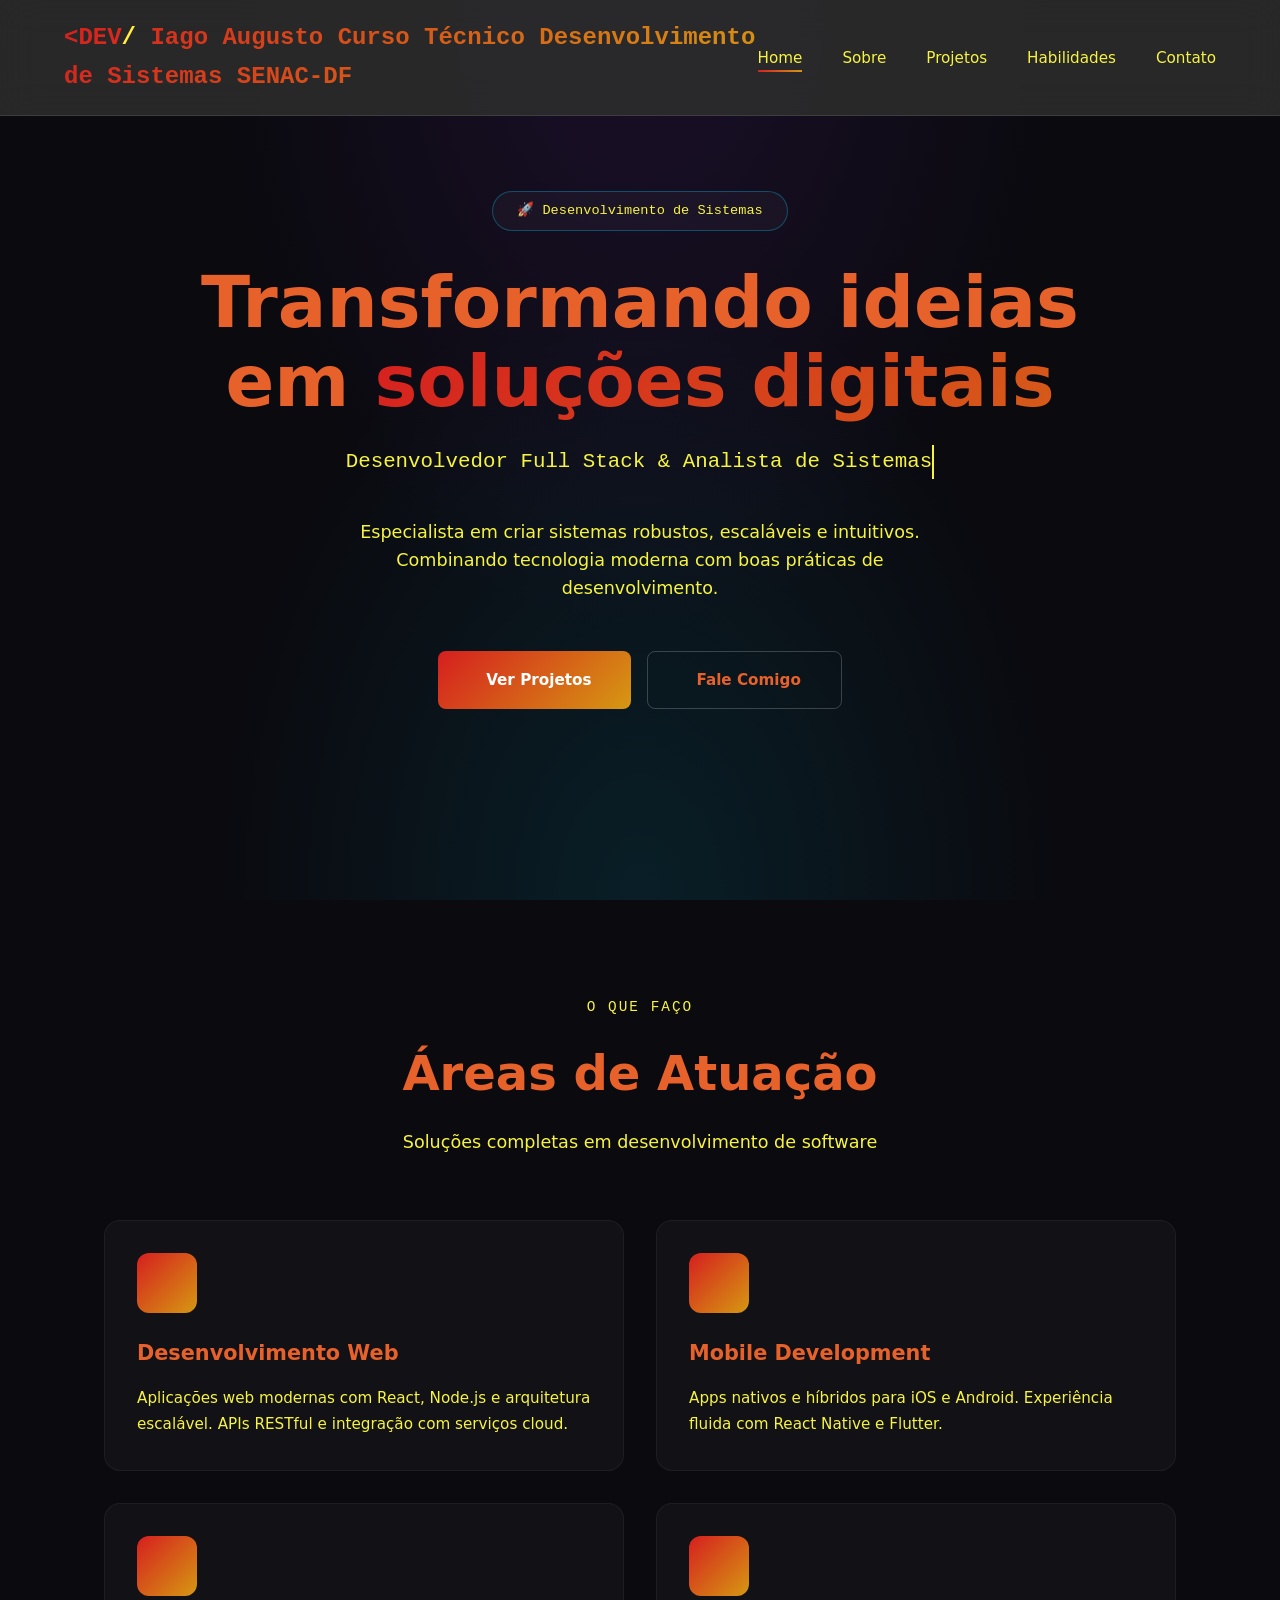
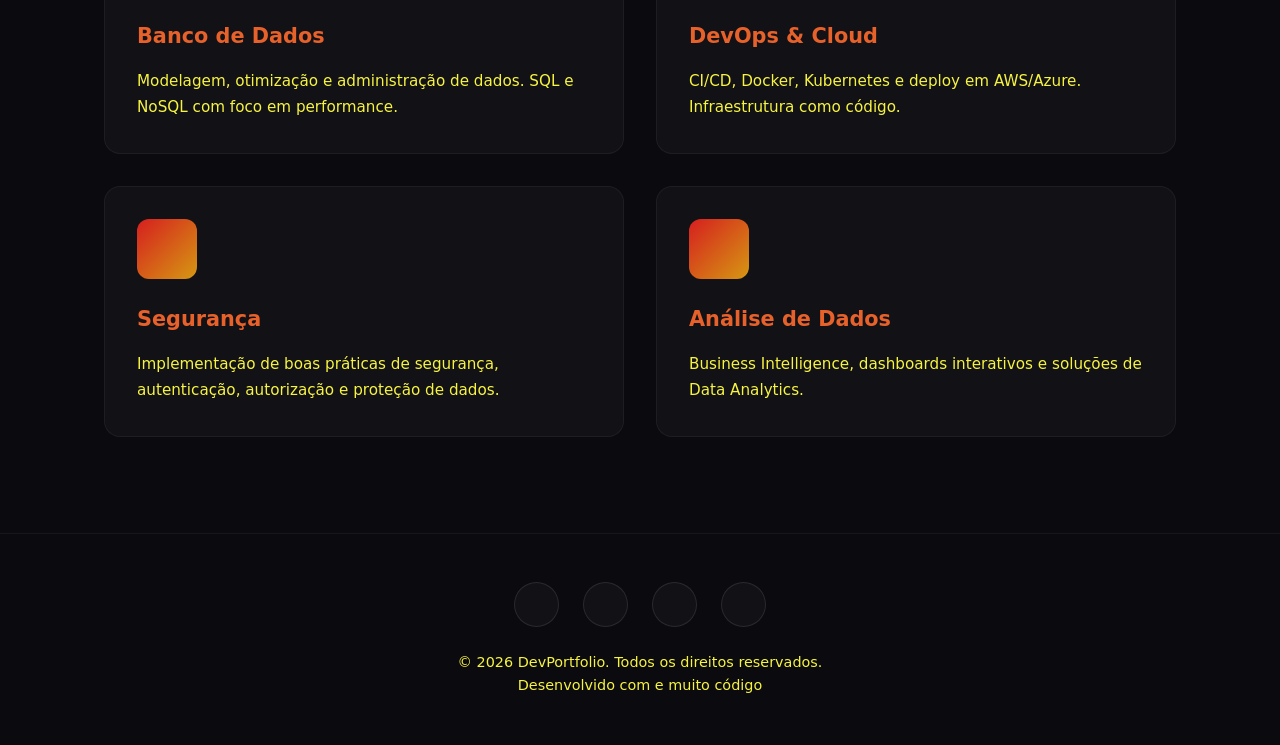
<file: index.html>
<!DOCTYPE html>
<html lang="pt-br">
<head>
    <meta charset="utf-8">
    <title>Iago Augusto - DEV - SITE PESSOAL</title>
    <link rel="stylesheet" href="style.css">
</head>
<body>
    <nav class="navbar">
    <div class="logo">&lt;DEV<span>/</span> Iago Augusto Curso Técnico Desenvolvimento de Sistemas SENAC-DF</div>
    <ul class="nav-links">
            <li><a href='index.html' class='active'>Home</a></li>
            <li><a href='sobre.html'>Sobre</a></li>
            <li><a href='projetos.html'>Projetos</a></li>
            <li><a href='habilidades.html'>Habilidades</a></li>
            <li><a href='contato.html'>Contato</a></li>
    </ul>
</nav>

<section class="hero">
    <div class="hero-content">
<span class="hero-badge">🚀 Desenvolvimento de Sistemas</span>
            <h1>Transformando ideias em <span class="highlight">soluções digitais</span></h1>
            <div class="typing-text">Desenvolvedor Full Stack & Analista de Sistemas</div>
            <p class="hero-description">
                Especialista em criar sistemas robustos, escaláveis e intuitivos. 
                Combinando tecnologia moderna com boas práticas de desenvolvimento.
            </p>
            <div class="cta-buttons">
                <a href="projetos.html" class="btn btn-primary">
                    <i class="fas fa-rocket"></i> Ver Projetos
                </a>
                <a href="contato.html" class="btn btn-secondary">
                    <i class="fas fa-envelope"></i> Fale Comigo
                </a>
            </div>
    </div>
</section>

<section id="servicos">
        <div class="section-header">
            <span class="section-tag">O que faço</span>
            <h2 class="section-title">Áreas de Atuação</h2>
            <p class="section-subtitle">Soluções completas em desenvolvimento de software</p>
        </div>
        
        <div class="cards-grid">
            <div class="card">
                <div class="card-icon">
                    <i class="fas fa-laptop-code"></i>
                </div>
                <h3>Desenvolvimento Web</h3>
                <p>Aplicações web modernas com React, Node.js e arquitetura escalável. APIs RESTful e integração com serviços cloud.</p>
            </div>
            
            <div class="card">
                <div class="card-icon">
                    <i class="fas fa-mobile-alt"></i>
                </div>
                <h3>Mobile Development</h3>
                <p>Apps nativos e híbridos para iOS e Android. Experiência fluida com React Native e Flutter.</p>
            </div>
            
            <div class="card">
                <div class="card-icon">
                    <i class="fas fa-database"></i>
                </div>
                <h3>Banco de Dados</h3>
                <p>Modelagem, otimização e administração de dados. SQL e NoSQL com foco em performance.</p>
            </div>
            
            <div class="card">
                <div class="card-icon">
                    <i class="fas fa-cogs"></i>
                </div>
                <h3>DevOps & Cloud</h3>
                <p>CI/CD, Docker, Kubernetes e deploy em AWS/Azure. Infraestrutura como código.</p>
            </div>
            
            <div class="card">
                <div class="card-icon">
                    <i class="fas fa-shield-alt"></i>
                </div>
                <h3>Segurança</h3>
                <p>Implementação de boas práticas de segurança, autenticação, autorização e proteção de dados.</p>
            </div>
            
            <div class="card">
                <div class="card-icon">
                    <i class="fas fa-chart-line"></i>
                </div>
                <h3>Análise de Dados</h3>
                <p>Business Intelligence, dashboards interativos e soluções de Data Analytics.</p>
            </div>
        </div>
    </section>

    <footer>
        <div class="footer-content">
            <div class="social-links">
                <a href="https://www.linkedin.com" target="_blank" title="LinkedIn">
                    <i class="fab fa-linkedin-in"></i>
                </a>
                <a href="https://www.github.com" target="_blank" title="GitHub">
                    <i class="fab fa-github"></i>
                </a>
                <a href="https://www.twitter.com" target="_blank" title="Twitter">
                    <i class="fab fa-twitter"></i>
                </a>
                <a href="https://www.facebook.com" target="_blank" title="Facebook">
                    <i class="fab fa-facebook-f"></i>
                </a>
            </div>
            <p>&copy; 2026 DevPortfolio. Todos os direitos reservados.</p>
            <p>Desenvolvido com <i class="fas fa-heart" style="color: var(--accent);"></i> e muito código</p>
        </div>
    </footer>
</body>
</html>
</file>
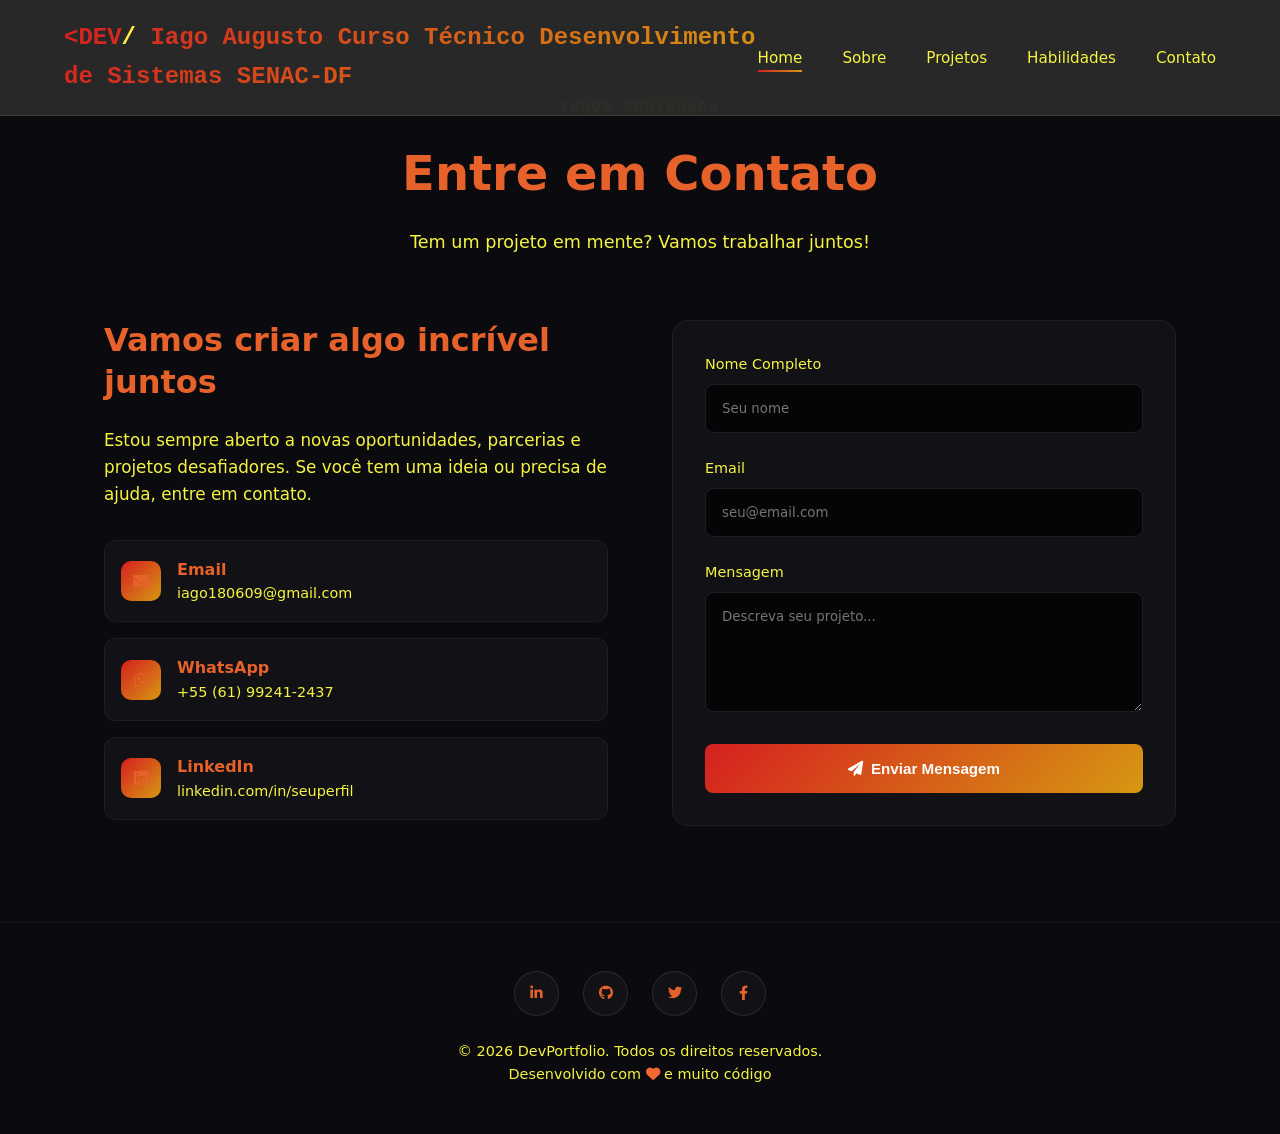
<file: contato.html>
<!DOCTYPE html>
<html lang="pt-br">
<head>
    <meta charset="utf-8">
    <meta name="viewport" content="width=device-width, initial-scale=1.0">
    <title>DEV - Contato - Iago Augusto</title>
    <link rel="stylesheet" href="https://cdnjs.cloudflare.com/ajax/libs/font-awesome/6.0.0/css/all.min.css">
    <link rel="stylesheet" href="style.css">
</head>
<body>
    <nav class="navbar">
         <div class="logo">&lt;DEV<span>/</span> Iago Augusto Curso Técnico Desenvolvimento de Sistemas SENAC-DF</div>
        <ul class="nav-links">
            <li><a href='index.html' class='active'>Home</a></li>
            <li><a href='sobre.html'>Sobre</a></li>
            <li><a href='projetos.html'>Projetos</a></li>
            <li><a href='habilidades.html'>Habilidades</a></li>
            <li><a href='contato.html'>Contato</a></li>
        </ul>
    </nav>

    <section id="contato">
        <div class="section-header">
            <span class="section-tag">VAMOS CONVERSAR</span>
            <h2 class="section-title">Entre em Contato</h2>
            <p class="section-subtitle">Tem um projeto em mente? Vamos trabalhar juntos!</p>
        </div>

        <div class="contact-container">
            
            <div class="contact-info">
                <div class="about-text">
                    <h2>Vamos criar algo incrível juntos</h2>
                    <p>
                        Estou sempre aberto a novas oportunidades, parcerias e projetos
                        desafiadores. Se você tem uma ideia ou precisa de ajuda, entre em contato.
                    </p>
                </div>

                <div class="contact-links">
                    <a href="mailto:iago180609@gmail.com" class="contact-link">
                        <i class="fas fa-envelope"></i>
                        <div>
                            <strong>Email</strong>
                            <div style="color: var(--gray); font-size: 0.9rem;">iago180609@gmail.com</div>
                        </div>
                    </a>
                    
                    <a href="#" class="contact-link">
                        <i class="fab fa-whatsapp"></i>
                        <div>
                            <strong>WhatsApp</strong>
                            <div style="color: var(--gray); font-size: 0.9rem;">+55 (61) 99241-2437</div>
                        </div>
                    </a>

                    <a href="#" class="contact-link">
                        <i class="fab fa-linkedin"></i>
                        <div>
                            <strong>LinkedIn</strong>
                            <div style="color: var(--gray); font-size: 0.9rem;">linkedin.com/in/seuperfil</div>
                        </div>
                    </a>
                </div>
            </div>

            <form class="contact-form" onsubmit="event.preventDefault(); alert('Mensagem enviada!');">
                <div class="form-group">
                    <label for="nome">Nome Completo</label>
                    <input type="text" id="nome" name="nome" placeholder="Seu nome" required>
                </div>
                
                <div class="form-group">
                    <label for="email">Email</label>
                    <input type="email" id="email" name="email" placeholder="seu@email.com" required>
                </div>
                
                <div class="form-group">
                    <label for="mensagem">Mensagem</label>
                    <textarea id="mensagem" name="mensagem" placeholder="Descreva seu projeto..." required></textarea>
                </div>
                
                <button type="submit" class="btn btn-primary">
                    <i class="fas fa-paper-plane"></i> Enviar Mensagem
                </button>
            </form>
        </div>
    </section>

 
    <!-- Footer -->
    <footer>
        <div class="footer-content">
            <div class="social-links">
                <a href="https://www.linkedin.com" target="_blank" title="LinkedIn">
                    <i class="fab fa-linkedin-in"></i>
                </a>
                <a href="https://www.github.com" target="_blank" title="GitHub">
                    <i class="fab fa-github"></i>
                </a>
                <a href="https://www.twitter.com" target="_blank" title="Twitter">
                    <i class="fab fa-twitter"></i>
                </a>
                <a href="https://www.facebook.com" target="_blank" title="Facebook">
                    <i class="fab fa-facebook-f"></i>
                </a>
            </div>
            <p>&copy; 2026 DevPortfolio. Todos os direitos reservados.</p>
            <p>Desenvolvido com <i class="fas fa-heart" style="color: var(--accent);"></i> e muito código</p>
        </div>
    </footer>
</body>
</html>
</file>
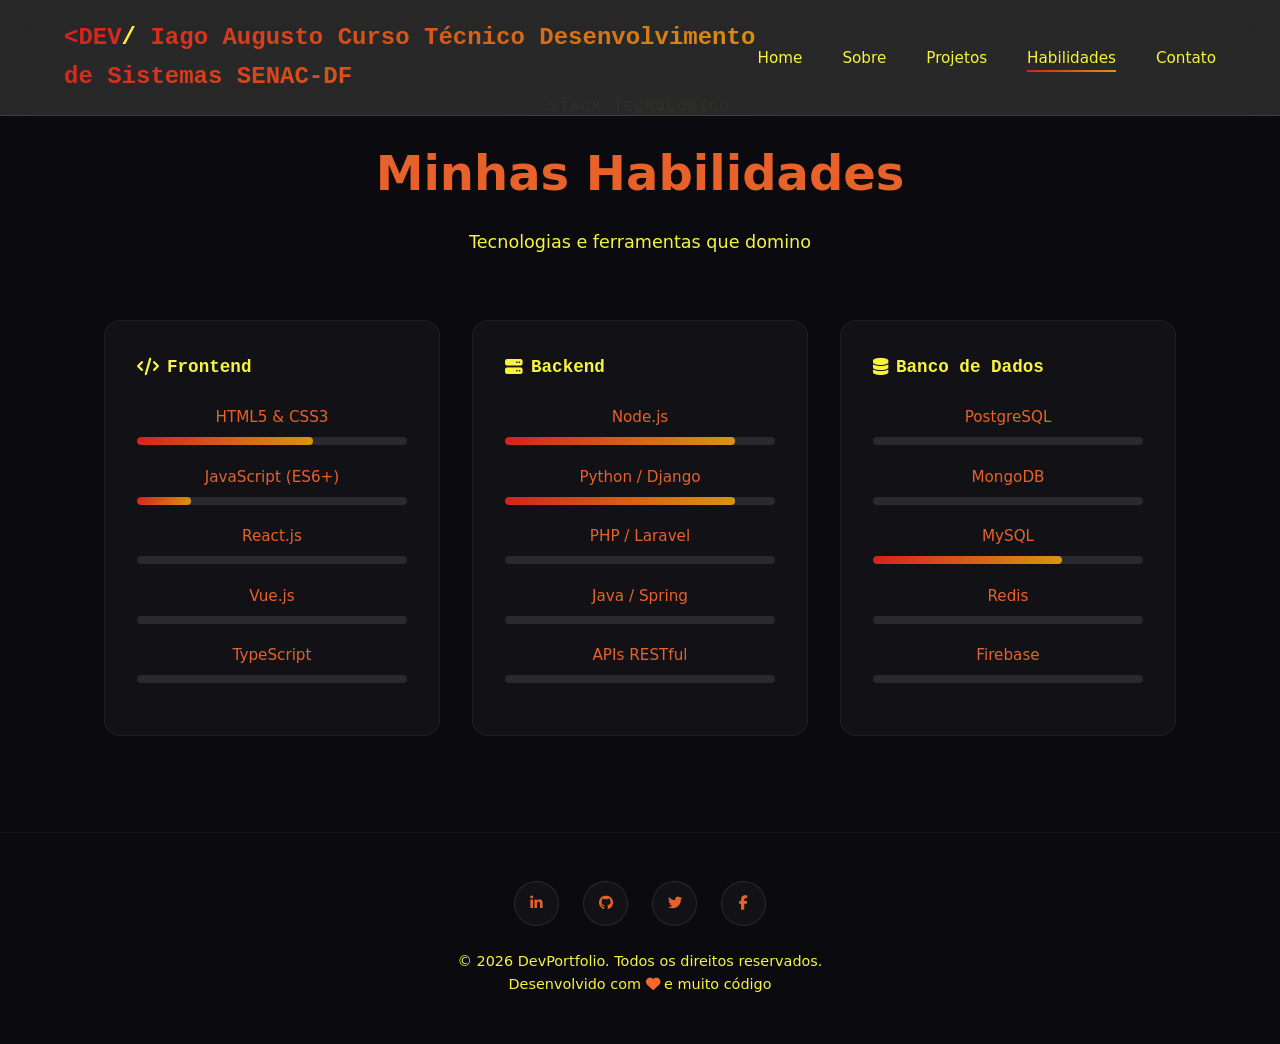
<file: habilidades.html>
<html lang="pt-br">
<head>
<meta charset="UTF-8">
<title>DEV - Habilidades - Iago Augusto</title>
<link rel="stylesheet" href="style.css">
<link rel="stylesheet" href="https://cdnjs.cloudflare.com/ajax/libs/font-awesome/6.4.0/css/all.min.css">
</head>
<body>

    <nav class="navbar">
         <div class="logo">&lt;DEV<span>/</span> Iago Augusto Curso Técnico Desenvolvimento de Sistemas SENAC-DF</div>
        <ul class="nav-links">
            <li><a href="index.html">Home</a></li>
            <li><a href="sobre.html">Sobre</a></li>
            <li><a href="projetos.html">Projetos</a></li>
            <li><a href="habilidades.html" class="active">Habilidades</a></li>
            <li><a href="contato.html">Contato</a></li>
        </ul>
    </nav>

    <section id="habilidades">
        <div class="section-header">
            <span class="section-tag">STACK TECNOLÓGICO</span>
            <h2 class="section-title">Minhas Habilidades</h2>
            <p class="section-subtitle">Tecnologias e ferramentas que domino</p>
        </div>

        <div class="skills-grid"> 
            <div class="skill-card">
                <h3><i class="fas fa-code"></i> Frontend</h3>
                <div class="skill-item">
                    <span class="skill-name">HTML5 & CSS3</span>
                    <div class="progress-bar">
                        <div class="progress" style="width: 65%"></div>
                    </div>
                </div>
                <div class="skill-item">
                    <span class="skill-name">JavaScript (ES6+)</span>
                    <div class="progress-bar">
                        <div class="progress" style="width: 20%"></div>
                    </div>
                </div>
                <div class="skill-item">
                    <span class="skill-name">React.js</span>
                    <div class="progress-bar">
                        <div class="progress" style="width: 0%"></div>
                    </div>
                </div>
                <div class="skill-item">
                    <span class="skill-name">Vue.js</span>
                    <div class="progress-bar">
                        <div class="progress" style="width: 0%"></div>
                    </div>
                </div>
                <div class="skill-item">
                    <span class="skill-name">TypeScript</span>
                    <div class="progress-bar">
                        <div class="progress" style="width: 0%"></div>
                    </div>
                </div>
            </div>

            <div class="skill-card">
                <h3><i class="fas fa-server"></i> Backend</h3>
                <div class="skill-item">
                    <span class="skill-name">Node.js</span>
                    <div class="progress-bar">
                        <div class="progress" style="width: 85%"></div>
                    </div>
                </div>
                <div class="skill-item">
                    <span class="skill-name">Python / Django</span>
                    <div class="progress-bar">
                        <div class="progress" style="width: 85%"></div>
                    </div>
                </div>
                <div class="skill-item">
                    <span class="skill-name">PHP / Laravel</span>
                    <div class="progress-bar">
                        <div class="progress" style="width: 0%"></div>
                    </div>
                </div>
                <div class="skill-item">
                    <span class="skill-name">Java / Spring</span>
                    <div class="progress-bar">
                        <div class="progress" style="width: 0%"></div>
                    </div>
                </div>
                <div class="skill-item">
                    <span class="skill-name">APIs RESTful</span>
                    <div class="progress-bar">
                        <div class="progress" style="width: 0%"></div>
                    </div>
                </div>
            </div>

            <div class="skill-card">
                <h3><i class="fas fa-database"></i> Banco de Dados</h3>
                <div class="skill-item">
                    <span class="skill-name">PostgreSQL</span>
                    <div class="progress-bar">
                        <div class="progress" style="width: 0%"></div>
                    </div>
                </div>
                <div class="skill-item">
                    <span class="skill-name">MongoDB</span>
                    <div class="progress-bar">
                        <div class="progress" style="width: 0%"></div>
                    </div>
                </div>
                <div class="skill-item">
                    <span class="skill-name">MySQL</span>
                    <div class="progress-bar">
                        <div class="progress" style="width: 70%"></div>
                    </div>
                </div>
                <div class="skill-item">
                    <span class="skill-name">Redis</span>
                    <div class="progress-bar">
                        <div class="progress" style="width: 0%"></div>
                    </div>
                </div>
                <div class="skill-item">
                    <span class="skill-name">Firebase</span>
                    <div class="progress-bar">
                        <div class="progress" style="width: 0%"></div>
                    </div>
                </div>
            </div>
        </div>
    </section>

    <!-- Footer -->
    <footer>
        <div class="footer-content">
            <div class="social-links">
                <a href="https://www.linkedin.com" target="_blank" title="LinkedIn">
                    <i class="fab fa-linkedin-in"></i>
                </a>
                <a href="https://www.github.com" target="_blank" title="GitHub">
                    <i class="fab fa-github"></i>
                </a>
                <a href="https://www.twitter.com" target="_blank" title="Twitter">
                    <i class="fab fa-twitter"></i>
                </a>
                <a href="https://www.facebook.com" target="_blank" title="Facebook">
                    <i class="fab fa-facebook-f"></i>
                </a>
            </div>
            <p>&copy; 2026 DevPortfolio. Todos os direitos reservados.</p>
            <p>Desenvolvido com <i class="fas fa-heart" style="color: var(--accent);"></i> e muito código</p>
        </div>
    </footer>
</body>
</html>
</file>
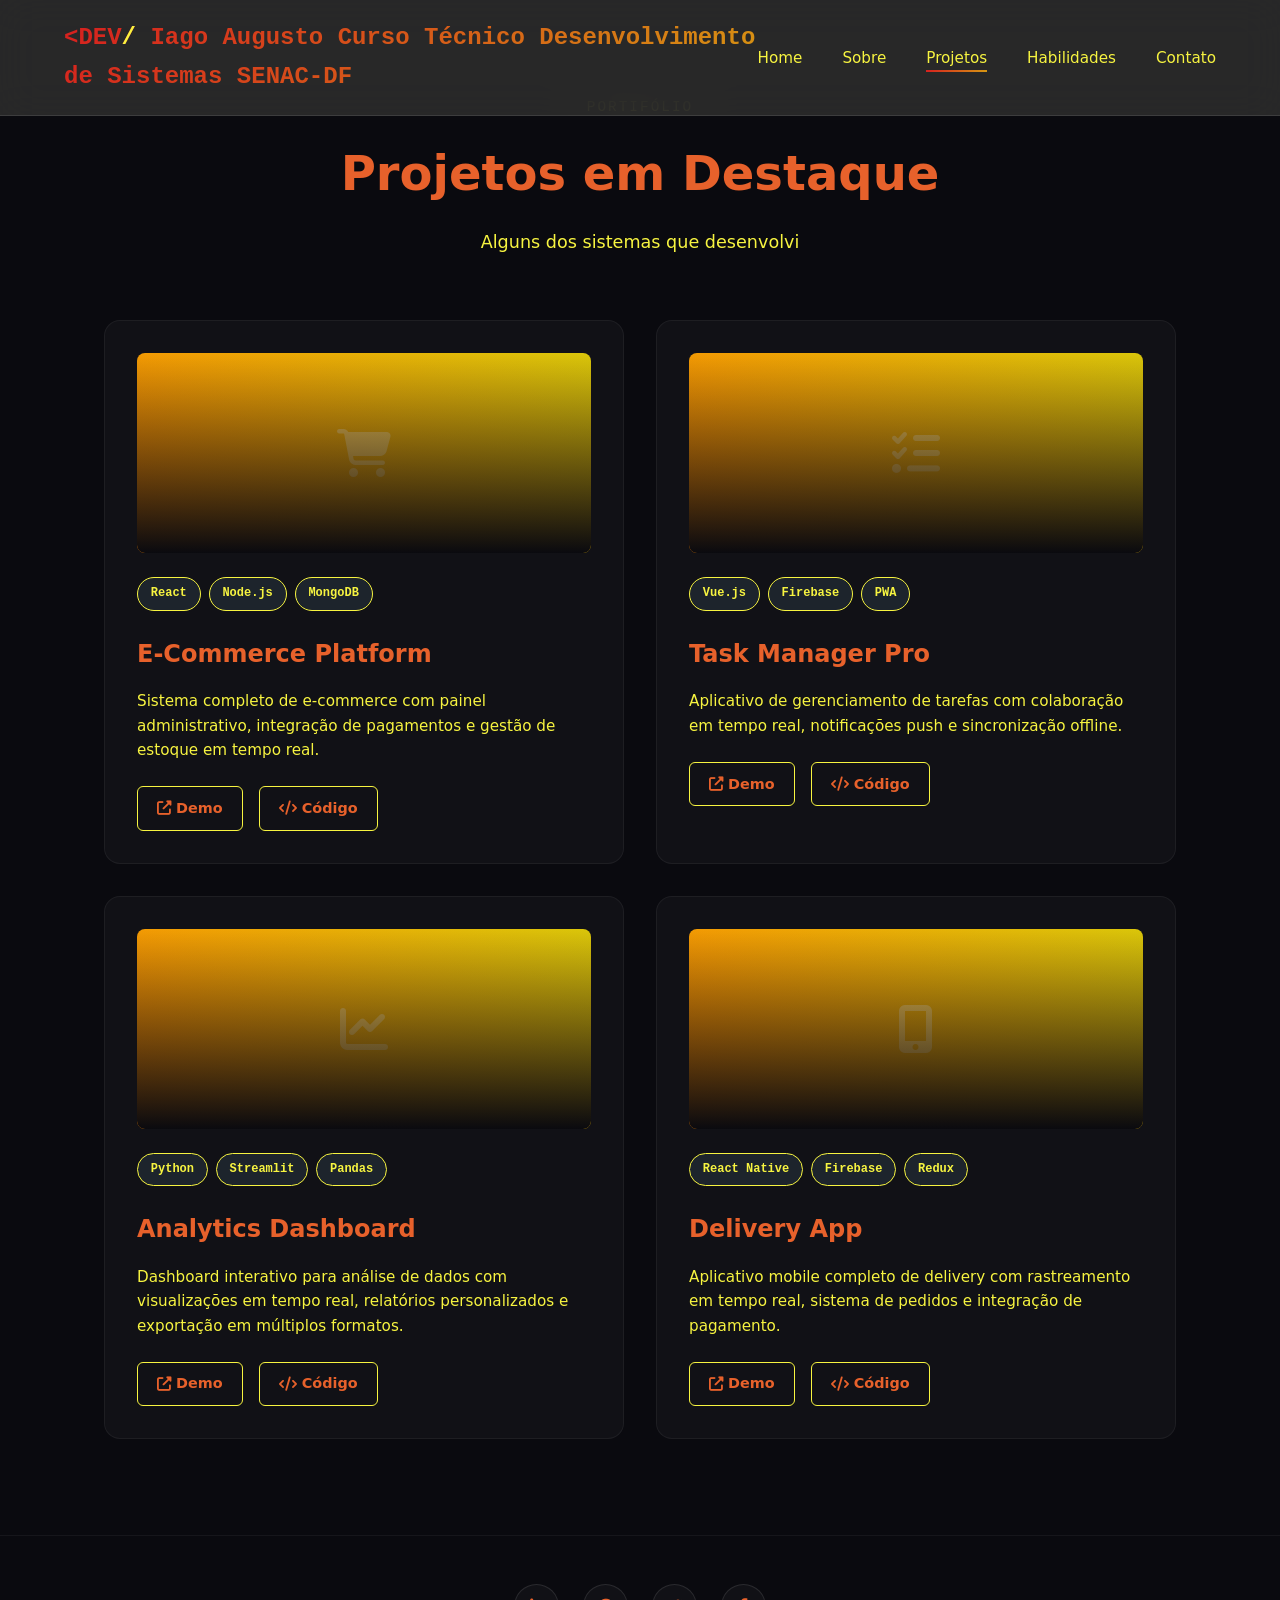
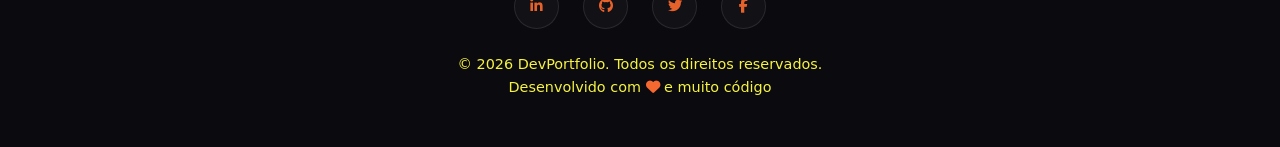
<file: projetos.html>
<html lang="pt-br">
<head>
<meta charset="UTF-8">
<title>DEV - Projetos - Iago Augusto</title>
<link rel="stylesheet" href="style.css">
<link rel="stylesheet" href="https://cdnjs.cloudflare.com/ajax/libs/font-awesome/6.4.0/css/all.min.css">
</head>
<body>
    <!--MENU DE NAVEGAÇÃO-->
    <nav class="navbar">
         <div class="logo">&lt;DEV<span>/</span> Iago Augusto Curso Técnico Desenvolvimento de Sistemas SENAC-DF</div>
        <ul class="nav-links">
            <li><a href="index.html">Home</a></li>
            <li><a href="sobre.html">Sobre</a></li>
            <li><a href="projetos.html" class="active">Projetos</a></li>
            <li><a href="habilidades.html">Habilidades</a></li>
            <li><a href="contato.html">Contato</a></li>
        </ul>
    </nav>

    <!--SECÇÃO PROJETOS-->
    <section id="projetos">
        <div class="section-header">
            <span class="section-tag">Portifólio</span>
            <h2 class="section-title">Projetos em Destaque</h2>
            <p class="section-subtitle">Alguns dos sistemas que desenvolvi</p>
        </div>

        <div class="cards-grid">
            <div class="project-card">
                <div class="project-image">
                    <i class="fas fa-shopping-cart"></i>
                </div>
                <div class="project-tech">
                    <span class="tech-tag">React</span>
                    <span class="tech-tag">Node.js</span>
                    <span class="tech-tag">MongoDB</span>
                </div>
                <h3>E-Commerce Platform</h3>
                <p>Sistema completo de e-commerce com painel administrativo, integração de pagamentos e gestão de estoque em tempo real.</p>
                <div class="project-links">
                    <a href="#" class="project-link">
                        <i class="fas fa-external-link-alt"></i> Demo
                    </a>
                    <a href="#" class="project-link">
                        <i class="fas fa-code"></i> Código
                    </a>
                </div>
            </div>

            <div class="project-card">
                <div class="project-image">
                    <i class="fas fa-tasks"></i>
                </div>
                <div class="project-tech">
                    <span class="tech-tag">Vue.js</span>
                    <span class="tech-tag">Firebase</span>
                    <span class="tech-tag">PWA</span>
                </div>
                <h3>Task Manager Pro</h3>
                <p>Aplicativo de gerenciamento de tarefas com colaboração em tempo real, notificações push e sincronização offline.</p>
                <div class="project-links">
                    <a href="#" class="project-link">
                        <i class="fas fa-external-link-alt"></i> Demo
                    </a>
                    <a href="#" class="project-link">
                        <i class="fas fa-code"></i> Código
                    </a>
                </div>
            </div>

            <div class="project-card">
                <div class="project-image">
                    <i class="fas fa-chart-line"></i>
                </div>
                <div class="project-tech">
                    <span class="tech-tag">Python</span>
                    <span class="tech-tag">Streamlit</span>
                    <span class="tech-tag">Pandas</span>
                </div>
                <h3>Analytics Dashboard</h3>
                <p>Dashboard interativo para análise de dados com visualizações em tempo real, relatórios personalizados e exportação em múltiplos formatos.</p>
                <div class="project-links">
                    <a href="#" class="project-link">
                        <i class="fas fa-external-link-alt"></i> Demo
                    </a>
                    <a href="#" class="project-link">
                        <i class="fas fa-code"></i> Código
                    </a>
                </div>
            </div>

            <div class="project-card">
                <div class="project-image">
                    <i class="fas fa-mobile-alt"></i>
                </div>
                <div class="project-tech">
                    <span class="tech-tag">React Native</span>
                    <span class="tech-tag">Firebase</span>
                    <span class="tech-tag">Redux</span>
                </div>
                <h3>Delivery App</h3>
                <p>Aplicativo mobile completo de delivery com rastreamento em tempo real, sistema de pedidos e integração de pagamento.</p>
                <div class="project-links">
                    <a href="#" class="project-link">
                        <i class="fas fa-external-link-alt"></i> Demo
                    </a>
                    <a href="#" class="project-link">
                        <i class="fas fa-code"></i> Código
                    </a>
                </div>
            </div>
        </div>
    </section>

 
    <!-- Footer -->
    <footer>
        <div class="footer-content">
            <div class="social-links">
                <a href="https://www.linkedin.com" target="_blank" title="LinkedIn">
                    <i class="fab fa-linkedin-in"></i>
                </a>
                <a href="https://www.github.com" target="_blank" title="GitHub">
                    <i class="fab fa-github"></i>
                </a>
                <a href="https://www.twitter.com" target="_blank" title="Twitter">
                    <i class="fab fa-twitter"></i>
                </a>
                <a href="https://www.facebook.com" target="_blank" title="Facebook">
                    <i class="fab fa-facebook-f"></i>
                </a>
            </div>
            <p>&copy; 2026 DevPortfolio. Todos os direitos reservados.</p>
            <p>Desenvolvido com <i class="fas fa-heart" style="color: var(--accent);"></i> e muito código</p>
        </div>
    </footer>
</body>
</html>
</file>
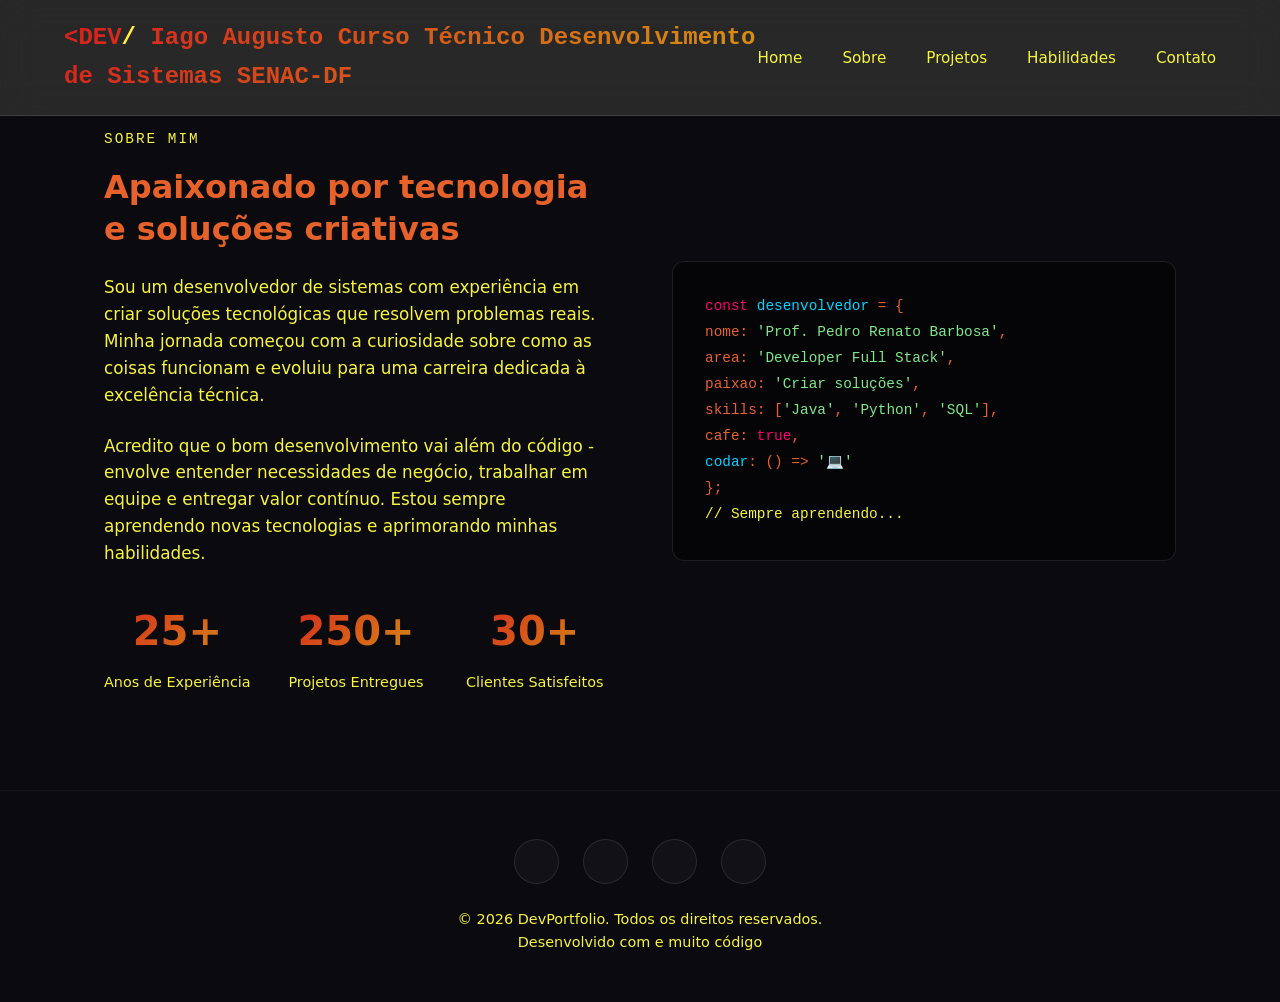
<file: sobre.html>
<html>
    <head>
        <meta charset="utf-8">
        <link rel="stylesheet" href="style.css">
        <title>Sobre mim</title>
    </head>
    <body>
        <nav class="navbar">
     <div class="logo">&lt;DEV<span>/</span> Iago Augusto Curso Técnico Desenvolvimento de Sistemas SENAC-DF</div>
    <ul class="nav-links">
            <li><a href='index.html' >Home</a></li>
            <li><a href='sobre.html'>Sobre</a></li>
            <li><a href='projetos.html'>Projetos</a></li>
            <li><a href='habilidades.html'>Habilidades</a></li>
            <li><a href='contato.html'>Contato</a></li>
    </ul>
        </nav>
          <section style="padding-top: 8rem;">
        <div class="about-content">
            <div class="about-text">
                <span class="section-tag">Sobre Mim</span>
                <h2>Apaixonado por tecnologia e soluções criativas</h2>
                <p>
                    Sou um desenvolvedor de sistemas com experiência em criar soluções 
                    tecnológicas que resolvem problemas reais. Minha jornada começou com 
                    a curiosidade sobre como as coisas funcionam e evoluiu para uma 
                    carreira dedicada à excelência técnica.
                </p>
                <p>
                    Acredito que o bom desenvolvimento vai além do código - envolve 
                    entender necessidades de negócio, trabalhar em equipe e entregar 
                    valor contínuo. Estou sempre aprendendo novas tecnologias e 
                    aprimorando minhas habilidades.
                </p>
                
                <div class="stats">
                    <div class="stat-item">
                        <div class="stat-number">25+</div>
                        <div class="stat-label">Anos de Experiência</div>
                    </div>
                    <div class="stat-item">
                        <div class="stat-number">250+</div>
                        <div class="stat-label">Projetos Entregues</div>
                    </div>
                    <div class="stat-item">
                        <div class="stat-number">30+</div>
                        <div class="stat-label">Clientes Satisfeitos</div>
                    </div>
                </div>
            </div>
            <div class="about-image">
                <div class="code-block">
                    <span class="code-line"><span class="code-keyword">const</span> <span class="code-function">desenvolvedor</span> = {</span>
                    <span class="code-line">  nome: <span class="code-string">'Prof. Pedro Renato Barbosa'</span>,</span>
                    <span class="code-line">  area: <span class="code-string">'Developer Full Stack'</span>,</span>
                    <span class="code-line">  paixao: <span class="code-string">'Criar soluções'</span>,</span>
                    <span class="code-line">  skills: [<span class="code-string">'Java'</span>, <span class="code-string">'Python'</span>, <span class="code-string">'SQL'</span>],</span>
                    <span class="code-line">  cafe: <span class="code-keyword">true</span>,</span>
                    <span class="code-line">  <span class="code-function">codar</span>: () => <span class="code-string">'💻'</span></span>
                    <span class="code-line">};</span>
                    <span class="code-line"><span class="code-comment">// Sempre aprendendo...</span></span>
                </div>
            </div>
        </div>
    </section>

    <!-- Footer -->
    <footer>
        <div class="footer-content">
            <div class="social-links">
                <a href="https://www.linkedin.com" target="_blank" title="LinkedIn">
                    <i class="fab fa-linkedin-in"></i>
                </a>
                <a href="https://www.github.com" target="_blank" title="GitHub">
                    <i class="fab fa-github"></i>
                </a>
                <a href="https://www.twitter.com" target="_blank" title="Twitter">
                    <i class="fab fa-twitter"></i>
                </a>
                <a href="https://www.facebook.com" target="_blank" title="Facebook">
                    <i class="fab fa-facebook-f"></i>
                </a>
            </div>
            <p>&copy; 2026 DevPortfolio. Todos os direitos reservados.</p>
            <p>Desenvolvido com <i class="fas fa-heart" style="color: var(--accent);"></i> e muito código</p>
        </div>
    </footer>
    </body>
</html>
</file>
<file: style.css>
/* ============================================
   RESET E CONFIGURAÇÕES GLOBAIS
   ============================================ */
* {
    margin: 0;
    padding: 0;
    box-sizing: border-box;
}

:root {
    /* Cores principais - Tema Tech Suave */
    --primary: #f7f440;
    --secondary: #6c960a;
    --accent: #f56931;
    --dark: #0a0a0f;
    --darker: #050508;
    --light: #e7612b;
    --gray: #f7f440;
    --card-bg: rgba(255, 255, 255, 0.03);
    
    /* Gradientes */
    --gradient-1: linear-gradient(135deg, #d61f1f 0%, #d69812 100%);
    --gradient-2: linear-gradient(45deg, #ff8800 0%, #dbc60a 100%);
    
    /* Fontes */
    --font-main: 'Segoe UI', system-ui, -apple-system, sans-serif;
    --font-mono: 'Fira Code', 'Consolas', monospace;
    
    /* Animações */
    --transition: all 0.3s cubic-bezier(0.4, 0, 0.2, 1);
}

html {
    scroll-behavior: smooth;
}

body {
    font-family: var(--font-main);
    background-color: var(--dark);
    color: var(--light);
    line-height: 1.6;
    overflow-x: hidden;
}

/* ============================================
   ANIMAÇÕES
   ============================================ */
@keyframes fadeInUp {
    from {
        opacity: 0;
        transform: translateY(30px);
    }
    to {
        opacity: 1;
        transform: translateY(0);
    }
}

@keyframes pulse {
    0%, 100% { opacity: 1; }
    50% { opacity: 0.5; }
}

@keyframes float {
    0%, 100% { transform: translateY(0); }
    50% { transform: translateY(-10px); }
}

@keyframes gradientShift {
    0% { background-position: 0% 50%; }
    50% { background-position: 100% 50%; }
    100% { background-position: 0% 50%; }
}

@keyframes typing {
    from { width: 0; }
    to { width: 100%; }
}

@keyframes blink {
    50% { border-color: transparent; }
}

/* ============================================
   NAVEGAÇÃO
   ============================================ */
.navbar {
    position: fixed;
    top: 0;
    width: 100%;
    padding: 1.2rem 5%;
    background: rgba(44, 44, 44, 0.9);
    backdrop-filter: blur(20px);
    border-bottom: 1px solid rgba(255, 255, 255, 0.1);
    z-index: 1000;
    display: flex;
    justify-content: space-between;
    align-items: center;
    transition: var(--transition);
}

.logo {
    font-size: 1.5rem;
    font-weight: 700;
    background: var(--gradient-1);
    -webkit-background-clip: text;
    -webkit-text-fill-color: transparent;
    background-clip: text;
    font-family: var(--font-mono);
}

.logo span {
    color: var(--primary);
    -webkit-text-fill-color: var(--primary);
}

.nav-links {
    display: flex;
    list-style: none;
    gap: 2.5rem;
}

.nav-links a {
    color: var(--gray);
    text-decoration: none;
    font-weight: 500;
    font-size: 0.95rem;
    position: relative;
    transition: var(--transition);
}

.nav-links a::after {
    content: '';
    position: absolute;
    bottom: -5px;
    left: 0;
    width: 0;
    height: 2px;
    background: var(--gradient-1);
    transition: var(--transition);
}

.nav-links a:hover,
.nav-links a.active {
    color: var(--primary);
}

.nav-links a:hover::after,
.nav-links a.active::after {
    width: 100%;
}

/* ============================================
   HERO SECTION
   ============================================ */
.hero {
    min-height: 100vh;
    display: flex;
    align-items: center;
    justify-content: center;
    padding: 0 5%;
    position: relative;
    background: 
        radial-gradient(ellipse at top, rgba(123, 44, 191, 0.15) 0%, transparent 50%),
        radial-gradient(ellipse at bottom, rgba(0, 212, 255, 0.1) 0%, transparent 50%);
}

.hero-content {
    text-align: center;
    max-width: 900px;
    animation: fadeInUp 1s ease-out;
}

.hero-badge {
    display: inline-block;
    padding: 0.5rem 1.5rem;
    background: var(--card-bg);
    border: 1px solid rgba(0, 212, 255, 0.3);
    border-radius: 50px;
    color: var(--primary);
    font-family: var(--font-mono);
    font-size: 0.85rem;
    margin-bottom: 2rem;
    animation: pulse 2s infinite;
}

.hero h1 {
    font-size: clamp(2.5rem, 6vw, 4.5rem);
    font-weight: 800;
    margin-bottom: 1.5rem;
    line-height: 1.1;
}

.hero h1 .highlight {
    background: var(--gradient-1);
    background-size: 200% 200%;
    -webkit-background-clip: text;
    -webkit-text-fill-color: transparent;
    background-clip: text;
    animation: gradientShift 3s ease infinite;
}

.typing-text {
    font-family: var(--font-mono);
    font-size: 1.3rem;
    color: var(--gray);
    margin-bottom: 2rem;
    border-right: 2px solid var(--primary);
    white-space: nowrap;
    overflow: hidden;
    display: inline-block;
    animation: typing 3.5s steps(40, end), blink 0.75s step-end infinite;
}

.hero-description {
    font-size: 1.1rem;
    color: var(--gray);
    max-width: 600px;
    margin: 0 auto 3rem;
}

.cta-buttons {
    display: flex;
    gap: 1rem;
    justify-content: center;
    flex-wrap: wrap;
}

/* ============================================
   SEÇÃO SOBRE
   ============================================ */
.about {
    min-height: 100vh;
    display: flex;
    align-items: center;
    padding: 6rem 5%;
    background: var(--dark);
}

.about-container {
    display: grid;
    grid-template-columns: 1fr 1fr;
    gap: 4rem;
    max-width: 1200px;
    margin: 0 auto;
    align-items: center;
}

.about-left {
    color: var(--light);
}

.about-left .section-tag {
    color: var(--primary);
    font-family: var(--font-mono);
    font-size: 0.85rem;
    text-transform: uppercase;
    margin-bottom: 1rem;
    display: block;
}

.about-left h1 {
    font-size: 3rem;
    font-weight: 800;
    margin-bottom: 2rem;
    line-height: 1.2;
}

.about-left p {
    font-size: 1.1rem;
    color: var(--gray);
    margin-bottom: 1.5rem;
    line-height: 1.6;
}

.stats {
    display: flex;
    gap: 2rem;
    margin-top: 3rem;
}

.stat h2 {
    font-size: 2.5rem;
    color: var(--primary);
    margin-bottom: 0.5rem;
}

.stat p {
    color: var(--gray);
    font-size: 0.9rem;
}

.about-right {
    display: flex;
    justify-content: center;
}

.code-card {
    background: var(--darker);
    border-radius: 12px;
    padding: 2rem;
    border: 1px solid rgba(255, 255, 255, 0.1);
    font-family: var(--font-mono);
    max-width: 400px;
    box-shadow: 0 10px 30px rgba(0, 0, 0, 0.3);
    animation: float 3s ease-in-out infinite;
}

.code-card pre {
    margin: 0;
    color: var(--light);
    font-size: 0.9rem;
    line-height: 1.5;
}

.code-card code {
    background: none;
}

/* Basic syntax highlighting */
.code-card .token.keyword { color: #87CEEB; }
.code-card .token.string { color: #DDA0DD; }
.code-card .token.comment { color: #FFB6C1; }
.code-card .token.function { color: #E0E0E0; }

/* ============================================
   SEÇÃO PROJETOS
   ============================================ */
.projects {
    min-height: 100vh;
    display: flex;
    flex-direction: column;
    align-items: center;
    padding: 6rem 5%;
    background: var(--dark);
}

.projects-header {
    text-align: center;
    margin-bottom: 4rem;
    max-width: 800px;
}

.projects-header .section-tag {
    color: var(--primary);
    font-family: var(--font-mono);
    font-size: 0.85rem;
    text-transform: uppercase;
    margin-bottom: 1rem;
    display: block;
}

.projects-header h1 {
    font-size: 3rem;
    font-weight: 800;
    margin-bottom: 1.5rem;
    color: var(--light);
}

.projects-grid {
    display: grid;
    grid-template-columns: repeat(auto-fit, minmax(350px, 1fr));
    gap: 2rem;
    max-width: 1200px;
    width: 100%;
}

.project-card {
    background: var(--darker);
    border: 1px solid rgba(255, 255, 255, 0.1);
    border-radius: 12px;
    padding: 2rem;
    transition: var(--transition);
}

.project-card:hover {
    transform: translateY(-10px);
    border-color: var(--primary);
    box-shadow: 0 15px 40px rgba(135, 206, 235, 0.15);
}

.project-image {
    width: 100%;
    height: 200px;
    background: var(--gradient-2);
    border-radius: 8px;
    display: flex;
    align-items: center;
    justify-content: center;
    font-size: 4rem;
    color: rgba(255, 255, 255, 0.3);
    margin-bottom: 1.5rem;
}

.project-tech {
    display: flex;
    gap: 0.5rem;
    flex-wrap: wrap;
    margin-bottom: 1.5rem;
}

.tech-tag {
    display: inline-block;
    padding: 0.4rem 0.8rem;
    background: rgba(135, 206, 235, 0.1);
    border: 1px solid var(--primary);
    border-radius: 20px;
    color: var(--primary);
    font-size: 0.75rem;
    font-weight: 600;
    font-family: var(--font-mono);
}

.project-card h3 {
    font-size: 1.5rem;
    margin-bottom: 1rem;
    color: var(--light);
}

.project-card p {
    color: var(--gray);
    margin-bottom: 1.5rem;
    line-height: 1.6;
    font-size: 0.95rem;
}

.project-links {
    display: flex;
    gap: 1rem;
}

.project-link {
    display: inline-flex;
    align-items: center;
    gap: 0.5rem;
    padding: 0.6rem 1.2rem;
    background: transparent;
    border: 1px solid var(--primary);
    border-radius: 6px;
    color: var(--primary);
    text-decoration: none;
    font-size: 0.9rem;
    font-weight: 600;
    transition: var(--transition);
}

.project-link:hover {
    background: var(--primary);
    color: var(--dark);
}

/* ============================================
   BOTÕES
   ============================================ */
.btn {
    padding: 1rem 2.5rem;
    border-radius: 8px;
    font-weight: 600;
    text-decoration: none;
    transition: var(--transition);
    display: inline-flex;
    align-items: center;
    gap: 0.5rem;
    font-size: 0.95rem;
}

.btn-primary {
    background: var(--gradient-1);
    color: white;
    border: none;
    position: relative;
    overflow: hidden;
}

.btn-primary::before {
    content: '';
    position: absolute;
    top: 0;
    left: -100%;
    width: 100%;
    height: 100%;
    background: linear-gradient(90deg, transparent, rgba(255,255,255,0.2), transparent);
    transition: var(--transition);
}

.btn-primary:hover::before {
    left: 100%;
}

.btn-primary:hover {
    transform: translateY(-3px);
    box-shadow: 0 10px 30px rgba(0, 212, 255, 0.3);
}

.btn-secondary {
    background: transparent;
    color: var(--light);
    border: 1px solid rgba(255, 255, 255, 0.2);
}

.btn-secondary:hover {
    border-color: var(--primary);
    color: var(--primary);
    transform: translateY(-3px);
}

/* ============================================
   SEÇÕES COMUNS
   ============================================ */
section {
    padding: 6rem 5%;
    max-width: 1200px;
    margin: 0 auto;
}

.section-header {
    text-align: center;
    margin-bottom: 4rem;
}

.section-tag {
    color: var(--primary);
    font-family: var(--font-mono);
    font-size: 0.9rem;
    text-transform: uppercase;
    letter-spacing: 2px;
    margin-bottom: 1rem;
    display: block;
}

.section-title {
    font-size: clamp(2rem, 4vw, 3rem);
    font-weight: 700;
    margin-bottom: 1rem;
}

.section-subtitle {
    color: var(--gray);
    font-size: 1.1rem;
    max-width: 600px;
    margin: 0 auto;
}

/* ============================================
   CARDS
   ============================================ */
.cards-grid {
    display: grid;
    grid-template-columns: repeat(2, 1fr);
    gap: 2rem;
}

@media (max-width: 768px) {
    .cards-grid {
        grid-template-columns: 1fr;
    }
}

.card {
    background: var(--card-bg);
    border: 1px solid rgba(255, 255, 255, 0.05);
    border-radius: 16px;
    padding: 2rem;
    transition: var(--transition);
    position: relative;
    overflow: hidden;
}

.card::before {
    content: '';
    position: absolute;
    top: 0;
    left: 0;
    width: 100%;
    height: 3px;
    background: var(--gradient-1);
    transform: scaleX(0);
    transform-origin: left;
    transition: var(--transition);
}

.card:hover {
    transform: translateY(-5px);
    border-color: rgba(0, 212, 255, 0.2);
    box-shadow: 0 20px 40px rgba(0, 0, 0, 0.3);
}

.card:hover::before {
    transform: scaleX(1);
}

.card-icon {
    width: 60px;
    height: 60px;
    background: var(--gradient-1);
    border-radius: 12px;
    display: flex;
    align-items: center;
    justify-content: center;
    font-size: 1.5rem;
    margin-bottom: 1.5rem;
}

.card h3 {
    font-size: 1.3rem;
    margin-bottom: 1rem;
    color: var(--light);
}

.card p {
    color: var(--gray);
    font-size: 0.95rem;
    line-height: 1.7;
}

/* ============================================
   HABILIDADES
   ============================================ */
.skills-container {
    display: grid;
    grid-template-columns: repeat(auto-fit, minmax(250px, 1fr));
    gap: 2rem;
}

.skill-category {
    background: var(--card-bg);
    border-radius: 16px;
    padding: 2rem;
    border: 1px solid rgba(255, 255, 255, 0.05);
}

.skill-category h3 {
    color: var(--primary);
    font-family: var(--font-mono);
    font-size: 1.1rem;
    margin-bottom: 1.5rem;
    display: flex;
    align-items: center;
    gap: 0.5rem;
}

.skill-list {
    display: flex;
    flex-direction: column;
    gap: 1rem;
}

.skill-item {
    display: flex;
    justify-content: space-between;
    align-items: center;
}

.skill-name {
    color: var(--light);
    font-size: 0.95rem;
}

.skill-bar {
    width: 100px;
    height: 6px;
    background: rgba(255, 255, 255, 0.1);
    border-radius: 3px;
    overflow: hidden;
}

.skill-progress {
    height: 100%;
    background: var(--gradient-1);
    border-radius: 3px;
    transition: width 1s ease;
}

/* Grid de Habilidades com Cards */
.skills-grid {
    display: grid;
    grid-template-columns: repeat(3, 1fr);
    gap: 2rem;
}

.skill-card {
    background: var(--card-bg);
    border: 1px solid rgba(255, 255, 255, 0.05);
    border-radius: 16px;
    padding: 2rem;
    transition: var(--transition);
}

.skill-card:hover {
    transform: translateY(-5px);
    border-color: rgba(0, 212, 255, 0.2);
    box-shadow: 0 20px 40px rgba(0, 0, 0, 0.3);
}

.skill-card h3 {
    color: var(--primary);
    font-family: var(--font-mono);
    font-size: 1.1rem;
    margin-bottom: 1.5rem;
    display: flex;
    align-items: center;
    gap: 0.5rem;
}

.skill-item {
    display: flex;
    flex-direction: column;
    gap: 0.5rem;
    margin-bottom: 1.2rem;
}

.skill-name {
    color: var(--light);
    font-size: 0.95rem;
}

.progress-bar {
    width: 100%;
    height: 8px;
    background: rgba(255, 255, 255, 0.1);
    border-radius: 4px;
    overflow: hidden;
}

.progress {
    height: 100%;
    background: var(--gradient-1);
    border-radius: 4px;
    transition: width 1s ease;
}

/* Responsividade para skills-grid */
@media (max-width: 1024px) {
    .skills-grid {
        grid-template-columns: repeat(2, 1fr);
    }
}

@media (max-width: 768px) {
    .skills-grid {
        grid-template-columns: 1fr;
    }
}

/* ============================================
   PROJETOS
   ============================================ */
.projects-grid {
    display: grid;
    grid-template-columns: repeat(auto-fit, minmax(350px, 1fr));
    gap: 2rem;
}

.project-card {
    background: var(--card-bg);
    border-radius: 16px;
    overflow: hidden;
    border: 1px solid rgba(255, 255, 255, 0.05);
    transition: var(--transition);
}

.project-card:hover {
    transform: translateY(-10px);
    box-shadow: 0 30px 60px rgba(0, 0, 0, 0.4);
}

.project-image {
    height: 200px;
    background: var(--gradient-2);
    display: flex;
    align-items: center;
    justify-content: center;
    font-size: 3rem;
    position: relative;
    overflow: hidden;
}

.project-image::after {
    content: '';
    position: absolute;
    top: 0;
    left: 0;
    width: 100%;
    height: 100%;
    background: linear-gradient(to bottom, transparent 0%, var(--dark) 100%);
}

.project-content {
    padding: 1.5rem;
}

.project-tags {
    display: flex;
    gap: 0.5rem;
    flex-wrap: wrap;
    margin-bottom: 1rem;
}

.tag {
    padding: 0.3rem 0.8rem;
    background: rgba(0, 212, 255, 0.1);
    color: var(--primary);
    border-radius: 20px;
    font-size: 0.75rem;
    font-family: var(--font-mono);
}

.project-content h3 {
    font-size: 1.2rem;
    margin-bottom: 0.5rem;
}

.project-content p {
    color: var(--gray);
    font-size: 0.9rem;
    margin-bottom: 1rem;
}

.project-links {
    display: flex;
    gap: 1rem;
}

.project-links a {
    color: var(--light);
    text-decoration: none;
    font-size: 0.9rem;
    display: flex;
    align-items: center;
    gap: 0.3rem;
    transition: var(--transition);
}

.project-links a:hover {
    color: var(--primary);
}

/* ============================================
   SOBRE / TIMELINE
   ============================================ */
.about-content {
    display: grid;
    grid-template-columns: 1fr 1fr;
    gap: 4rem;
    align-items: center;
}

.about-text {
    animation: fadeInUp 1s ease-out;
}

.about-text h2 {
    font-size: 2rem;
    margin-bottom: 1.5rem;
    line-height: 1.3;
}

.about-text p {
    color: var(--gray);
    margin-bottom: 1.5rem;
    font-size: 1.05rem;
}

.stats {
    display: grid;
    grid-template-columns: repeat(3, 1fr);
    gap: 2rem;
    margin-top: 2rem;
}

.stat-item {
    text-align: center;
}

.stat-number {
    font-size: 2.5rem;
    font-weight: 700;
    background: var(--gradient-1);
    -webkit-background-clip: text;
    -webkit-text-fill-color: transparent;
    background-clip: text;
}

.stat-label {
    color: var(--gray);
    font-size: 0.9rem;
    margin-top: 0.5rem;
}

.about-image {
    position: relative;
    animation: float 6s ease-in-out infinite;
}

.code-block {
    background: var(--darker);
    border-radius: 12px;
    padding: 2rem;
    border: 1px solid rgba(255, 255, 255, 0.1);
    font-family: var(--font-mono);
    font-size: 0.9rem;
    line-height: 1.8;
}

.code-line {
    display: block;
}

.code-keyword { color: #ff006e; }
.code-function { color: #00d4ff; }
.code-string { color: #7ee787; }
.code-comment { color: var(--gray); }

/* ============================================
   CONTATO
   ============================================ */
.contact-container {
    display: grid;
    grid-template-columns: 1fr 1fr;
    gap: 4rem;
}

.contact-info h3 {
    font-size: 1.5rem;
    margin-bottom: 1rem;
}

.contact-info p {
    color: var(--gray);
    margin-bottom: 2rem;
}

.contact-links {
    display: flex;
    flex-direction: column;
    gap: 1rem;
}

.contact-link {
    display: flex;
    align-items: center;
    gap: 1rem;
    padding: 1rem;
    background: var(--card-bg);
    border-radius: 12px;
    text-decoration: none;
    color: var(--light);
    transition: var(--transition);
    border: 1px solid rgba(255, 255, 255, 0.05);
}

.contact-link:hover {
    border-color: var(--primary);
    transform: translateX(10px);
}

.contact-link i {
    width: 40px;
    height: 40px;
    background: var(--gradient-1);
    border-radius: 10px;
    display: flex;
    align-items: center;
    justify-content: center;
}

.contact-form {
    background: var(--card-bg);
    padding: 2rem;
    border-radius: 16px;
    border: 1px solid rgba(255, 255, 255, 0.05);
}

.contact-form button {
    width: 100%;
    justify-content: center;
}

.form-group {
    margin-bottom: 1.5rem;
}

.form-group label {
    display: block;
    margin-bottom: 0.5rem;
    color: var(--gray);
    font-size: 0.9rem;
}

.form-group input,
.form-group textarea {
    width: 100%;
    padding: 1rem;
    background: var(--darker);
    border: 1px solid rgba(255, 255, 255, 0.1);
    border-radius: 8px;
    color: var(--light);
    font-family: inherit;
    transition: var(--transition);
}

.form-group input:focus,
.form-group textarea:focus {
    outline: none;
    border-color: var(--primary);
}

.form-group textarea {
    min-height: 120px;
    resize: vertical;
}

/* ============================================
   FOOTER
   ============================================ */
footer {
    text-align: center;
    padding: 3rem 5%;
    border-top: 1px solid rgba(255, 255, 255, 0.05);
    color: var(--gray);
    font-size: 0.9rem;
}

.footer-content {
    max-width: 1200px;
    margin: 0 auto;
}

.social-links {
    display: flex;
    justify-content: center;
    gap: 1.5rem;
    margin-bottom: 1.5rem;
}

.social-links a {
    width: 45px;
    height: 45px;
    background: var(--card-bg);
    border-radius: 50%;
    display: flex;
    align-items: center;
    justify-content: center;
    color: var(--light);
    text-decoration: none;
    transition: var(--transition);
    border: 1px solid rgba(255, 255, 255, 0.1);
}

.social-links a:hover {
    background: var(--gradient-1);
    transform: translateY(-5px);
    border-color: transparent;
}

/* ============================================
   RESPONSIVIDADE
   ============================================ */
@media (max-width: 768px) {
    .navbar {
        padding: 1rem 5%;
    }
    
    .nav-links {
        gap: 1.2rem;
        font-size: 0.9rem;
    }
    
    .about-content,
    .contact-container {
        grid-template-columns: 1fr;
        gap: 2rem;
    }
    
    .stats {
        grid-template-columns: 1fr;
        gap: 1rem;
    }
    
    .projects-grid {
        grid-template-columns: 1fr;
    }
    
    .hero h1 {
        font-size: 2.5rem;
    }
    
    .typing-text {
        font-size: 1rem;
        white-space: normal;
        border: none;
        animation: none;
    }
}

/* ============================================
   SCROLLBAR PERSONALIZADA
   ============================================ */
::-webkit-scrollbar {
    width: 10px;
}

::-webkit-scrollbar-track {
    background: var(--darker);
}

::-webkit-scrollbar-thumb {
    background: var(--gradient-1);
    border-radius: 5px;
}

::-webkit-scrollbar-thumb:hover {
    background: var(--primary);
}

/* ============================================
   RESPONSIVO
   ============================================ */
@media (max-width: 768px) {
    .about-container {
        grid-template-columns: 1fr;
        gap: 2rem;
    }
    .about-left h1 {
        font-size: 2rem;
    }
    .stats {
        flex-direction: column;
        gap: 1rem;
    }
}
</file>
